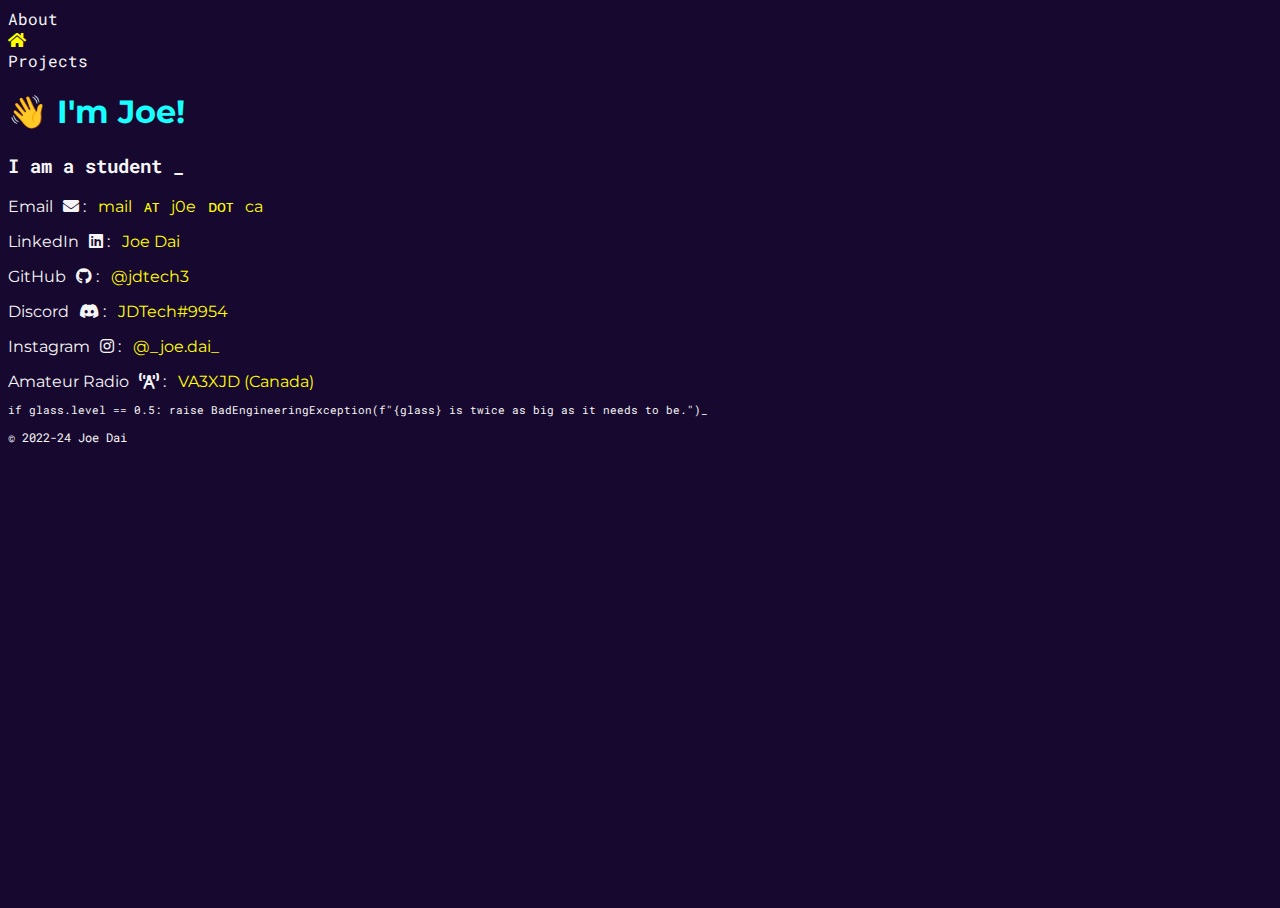
<file: index.html>
<!doctype html>
<html lang="en">
  <head>
    <meta charset="utf-8">
    <meta name="viewport" content="width=device-width, initial-scale=1">

    <!-- Libs -->
    <link href="https://cdn.jsdelivr.net/npm/bootstrap@5.2.3/dist/css/bootstrap.min.css" rel="stylesheet" integrity="sha384-rbsA2VBKQhggwzxH7pPCaAqO46MgnOM80zW1RWuH61DGLwZJEdK2Kadq2F9CUG65" crossorigin="anonymous">
    <link href="https://use.fontawesome.com/releases/v5.15.4/css/all.css" rel="stylesheet">

    <!-- Favicon and title -->
    <title>Joe Dai</title>
    <link rel="icon" type="image/png" href="logo_no_bg.png">

    <!-- OpenGraph -->
    <meta property="og:title" content="Joe Dai">
    <meta property="og:description" content="Student | Archivist | Tinkerer | Canadian">
    <meta property="og:type" content="website">
    <meta property="og:image" content="https://j0e.ca/logo.png">
    <meta property="og:url" content="https://j0e.ca">
    <meta property="twitter:card" content="summary">

    <!-- CSS -->
    <link href="styles.css" rel="stylesheet">
  </head>
  <body>
    <div class="container">

        <div class="header row pt-2 h-25 mx-auto my-auto text-center light-grey monospace">
          <div class="col-2 offset-3"><a class="light-grey" href="about.html">About</a></div>
          <div class="col-2"><a href="index.html"><i class="fas fa-home"></i></a></div>
          <div class="col-2"><a class="light-grey" href="projects.html">Projects</a></div>
        </div>

        <div class="content row mx-auto my-auto text-center">
          <h1 class="teal sans-serif">👋 I'm Joe!</h1>
          <h3 class="light-grey monospace mt-4"><span id="whoami"></span><span class="blink">_</span></h3>

          <div class="socials mt-5 light-grey sans-serif">
            <p class="fw-bold">Email &hairsp; <i class="fa fa-envelope"></i> : &nbsp; <span class="yellow">mail &nbsp; ᴀᴛ &nbsp; j0e &nbsp; ᴅᴏᴛ &nbsp; ca</span></p>
            <p class="fw-bold">LinkedIn &hairsp; <i class="fab fa-linkedin"></i> : &nbsp; <a target="_blank" href="https://www.linkedin.com/in/joe-dai/">Joe Dai</a></p>
            <p class="fw-bold mb-4">GitHub &hairsp; <i class="fab fa-github"></i> : &nbsp; <a target="_blank" href="https://github.com/jdtech3">@jdtech3</a></p>

            <p>Discord &hairsp; <i class="fab fa-discord"></i> : &nbsp; <span class="yellow">JDTech#9954</p>
            <p>Instagram &hairsp; <i class="fab fa-instagram"></i> : &nbsp; <a target="_blank" href="https://www.instagram.com/_joe.dai_/">@_joe.dai_</a></p>
            <p>Amateur Radio &hairsp; <i class="fas fa-broadcast-tower"></i> : &nbsp; <a target="_blank" href="https://www.qrz.com/db/VA3XJD">VA3XJD (Canada)</a></p>
          </div>

          <pre class="light-grey monospace mt-5 d-none d-md-block fst-italic small">if glass.level == 0.5: raise BadEngineeringException(f"{glass} is twice as big as it needs to be.")<span class="blink">_</span></pre>
        </div>

        <div class="footer fixed-bottom row mx-auto my-auto text-center">
          <p class="copyright light-grey monospace">© 2022-24 Joe Dai</p>
        </div>

    </div>

    <!-- Typing effect -->
    <script src="typing.js"></script>

    <!-- Bootstrap -->
    <script src="https://cdn.jsdelivr.net/npm/bootstrap@5.2.3/dist/js/bootstrap.bundle.min.js" integrity="sha384-kenU1KFdBIe4zVF0s0G1M5b4hcpxyD9F7jL+jjXkk+Q2h455rYXK/7HAuoJl+0I4" crossorigin="anonymous"></script>
  </body>
</html>
</file>
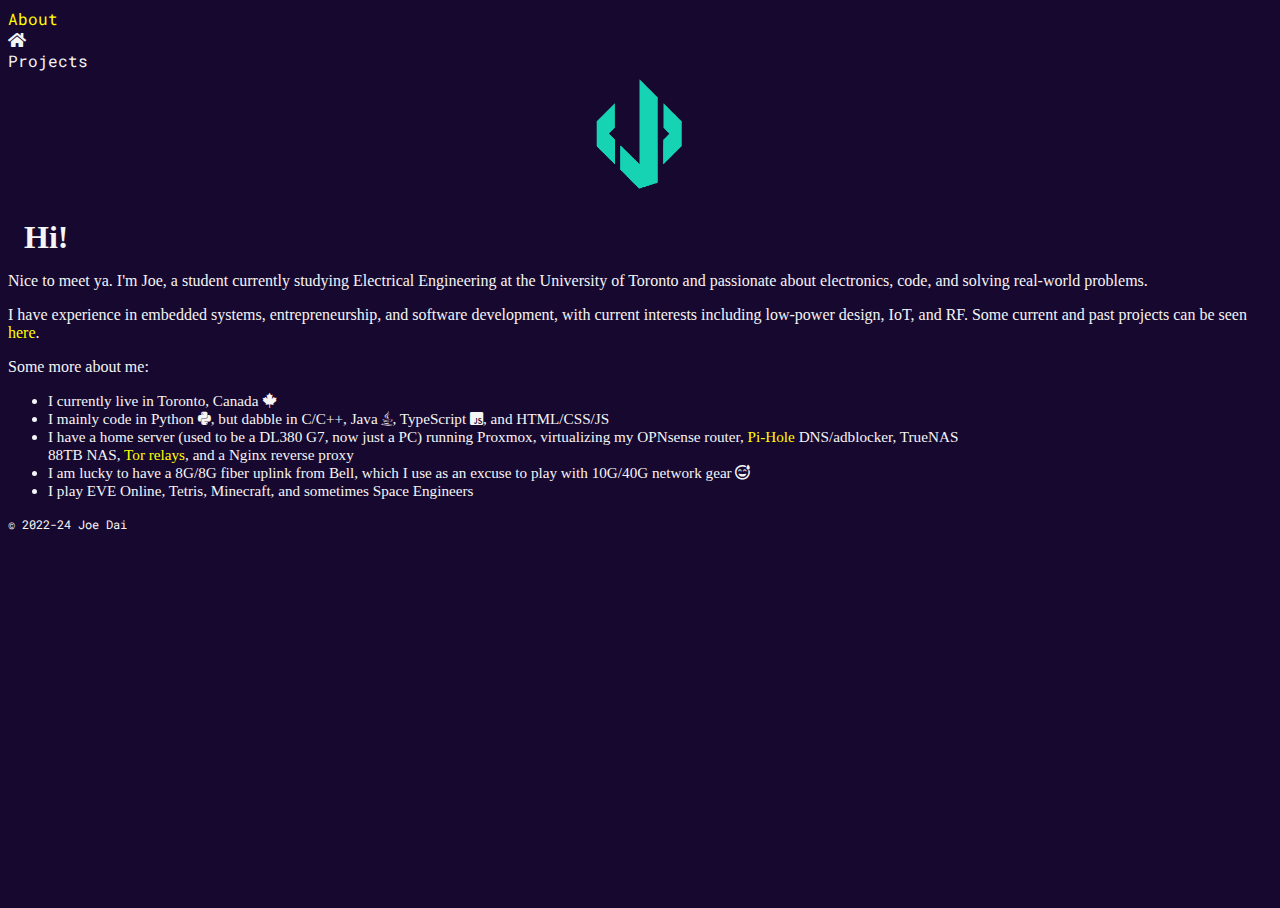
<file: about.html>
<!doctype html>
<html lang="en">
  <head>
    <meta charset="utf-8">
    <meta name="viewport" content="width=device-width, initial-scale=1">

    <!-- Libs -->
    <link href="https://cdn.jsdelivr.net/npm/bootstrap@5.2.3/dist/css/bootstrap.min.css" rel="stylesheet" integrity="sha384-rbsA2VBKQhggwzxH7pPCaAqO46MgnOM80zW1RWuH61DGLwZJEdK2Kadq2F9CUG65" crossorigin="anonymous">
    <link href="https://use.fontawesome.com/releases/v5.15.4/css/all.css" rel="stylesheet">

    <!-- Favicon and title -->
    <title>Joe Dai | About</title>
    <link rel="icon" type="image/png" href="logo_no_bg.png">

    <!-- OpenGraph -->
    <meta property="og:title" content="Joe Dai | About">
    <meta property="og:description" content="Student | Archivist | Tinkerer | Canadian">
    <meta property="og:type" content="website">
    <meta property="og:image" content="https://j0e.ca/logo.png">
    <meta property="og:url" content="https://j0e.ca/about.html">
    <meta property="twitter:card" content="summary">

    <!-- CSS -->
    <link href="styles.css" rel="stylesheet">
  </head>
  <body>
    <div class="container">

        <div class="header row pt-2 mb-5 mx-auto my-auto text-center light-grey monospace">
          <div class="col-2 offset-3"><a href="about.html">About</a></div>
          <div class="col-2"><a class="light-grey" href="index.html"><i class="fas fa-home"></i></a></div>
          <div class="col-2"><a class="light-grey" href="projects.html">Projects</a></div>
        </div>

        <div class="content row h-75 mx-auto my-auto text-center light-grey">
          <div id="about-me" class="card bg-transparent col-lg-8 mx-auto my-auto">
            <img src="logo_no_bg.png" class="card-img-top mt-3" alt="Logo">
            <div class="card-body mb-3">
              <h1 class="card-title">Hi!</h1>
              <p class="card-text">
                Nice to meet ya. I'm <span class="fw-bold">Joe</span>, a student currently studying Electrical Engineering at the University of Toronto and passionate about electronics, code, and solving real-world problems.
              </p>
              <p class="card-text">
                I have experience in embedded systems, entrepreneurship, and software development, with current interests including low-power design, IoT, and RF.
                Some current and past projects can be seen <a href="projects.html">here</a>.
              </p>
              <p class="card-text">Some more about me:</p>
              <ul class="list-group w-100 w-md-75 mx-auto align-items-center">
                <li class="list-group-item">I currently live in Toronto, Canada <i class="fab fa-canadian-maple-leaf"></i></li>
                <li class="list-group-item">I mainly code in Python <i class="fab fa-python"></i>, but dabble in C/C++, Java <i class="fab fa-java"></i>, TypeScript <i class="fab fa-js-square"></i>, and HTML/CSS/JS</li>
                <li class="list-group-item">I have a home server (used to be a DL380 G7, now just a PC) running Proxmox, virtualizing my OPNsense router, <a href="https://pi-hole.net/">Pi-Hole</a> DNS/adblocker, TrueNAS 88TB NAS, <a href="https://metrics.torproject.org/rs.html#search/jdnet">Tor relays</a>, and a Nginx reverse proxy</li>
                <li class="list-group-item">I am lucky to have a 8G/8G fiber uplink from Bell, which I use as an excuse to play with 10G/40G network gear <i class="far fa-grin-beam-sweat"></i></li>
                <li class="list-group-item">I play EVE Online, Tetris, Minecraft, and sometimes Space Engineers</li>
              </ul>
            </div>
          </div>
        </div>

        <div class="footer fixed-bottom row mx-auto my-auto text-center">
          <p class="copyright light-grey monospace">© 2022-24 Joe Dai</p>
        </div>

    </div>

    <!-- Bootstrap -->
    <script src="https://cdn.jsdelivr.net/npm/bootstrap@5.2.3/dist/js/bootstrap.bundle.min.js" integrity="sha384-kenU1KFdBIe4zVF0s0G1M5b4hcpxyD9F7jL+jjXkk+Q2h455rYXK/7HAuoJl+0I4" crossorigin="anonymous"></script>
  </body>
</html>
</file>
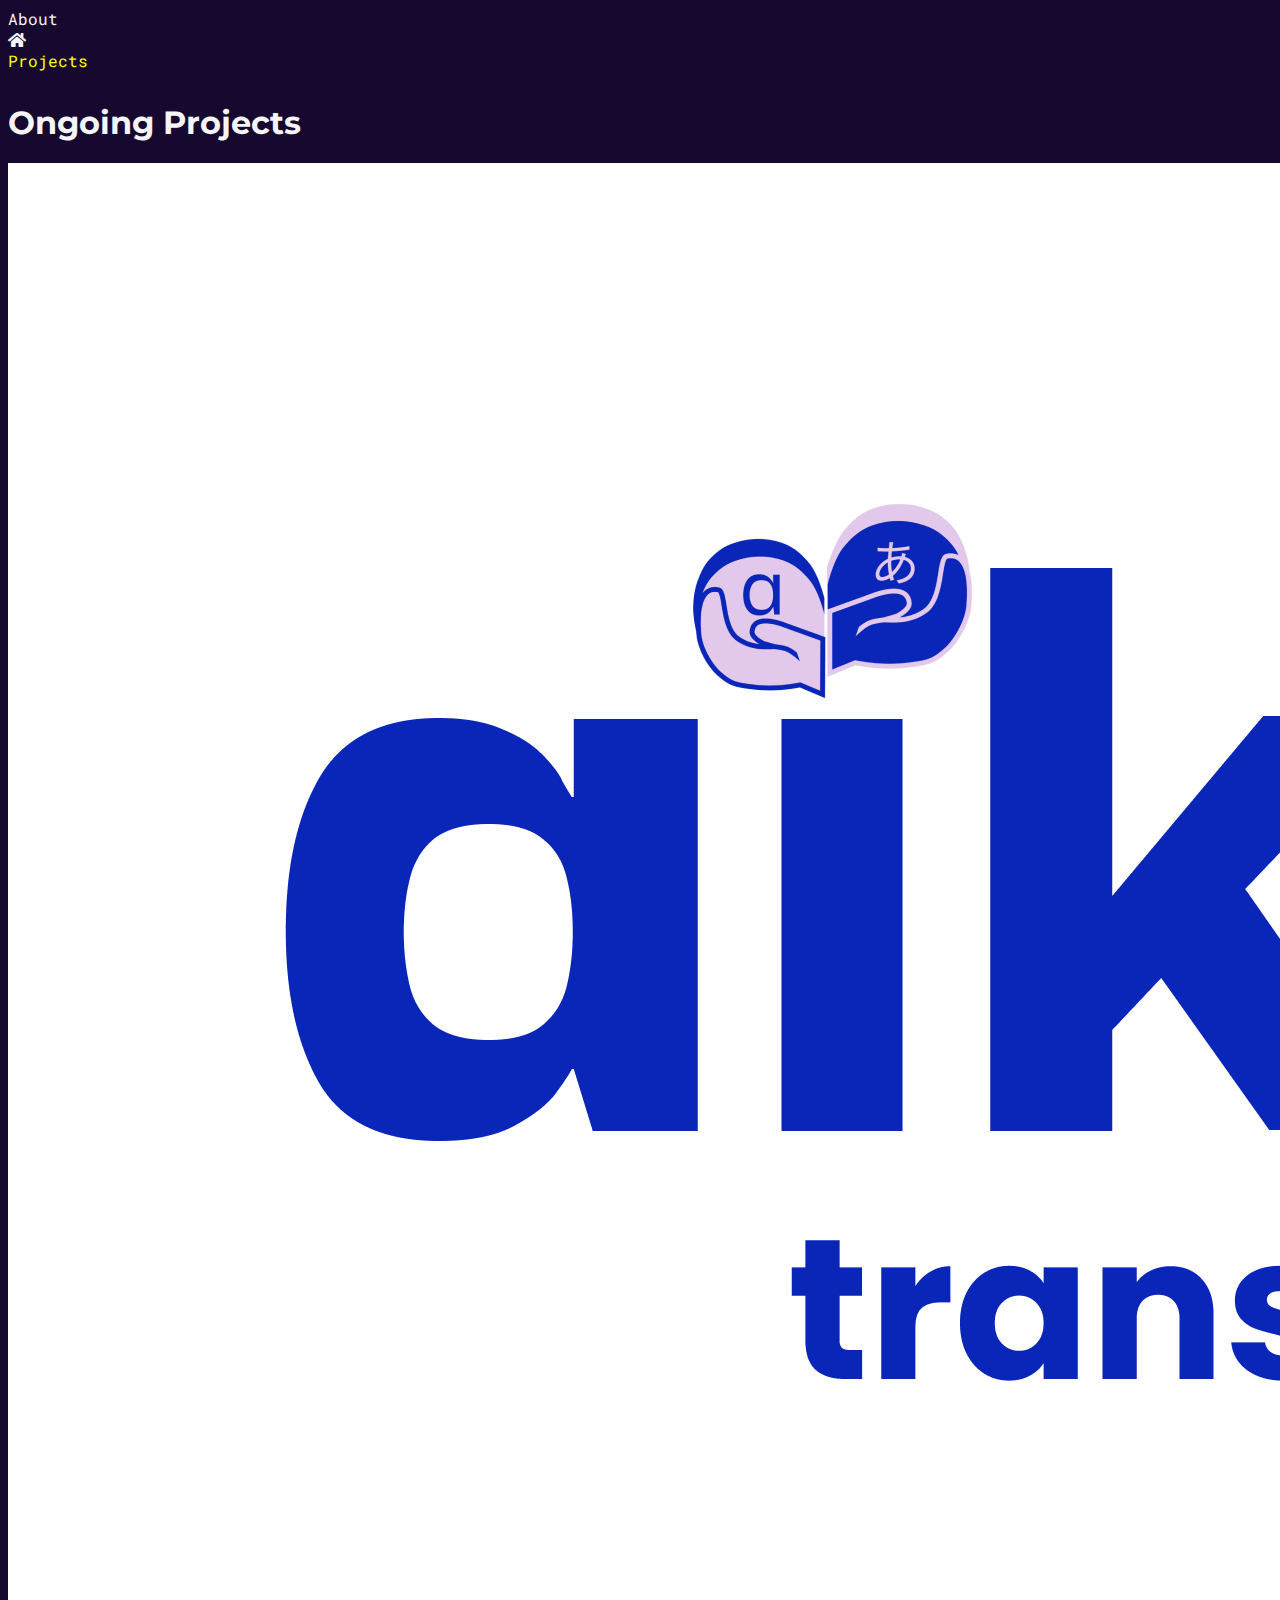
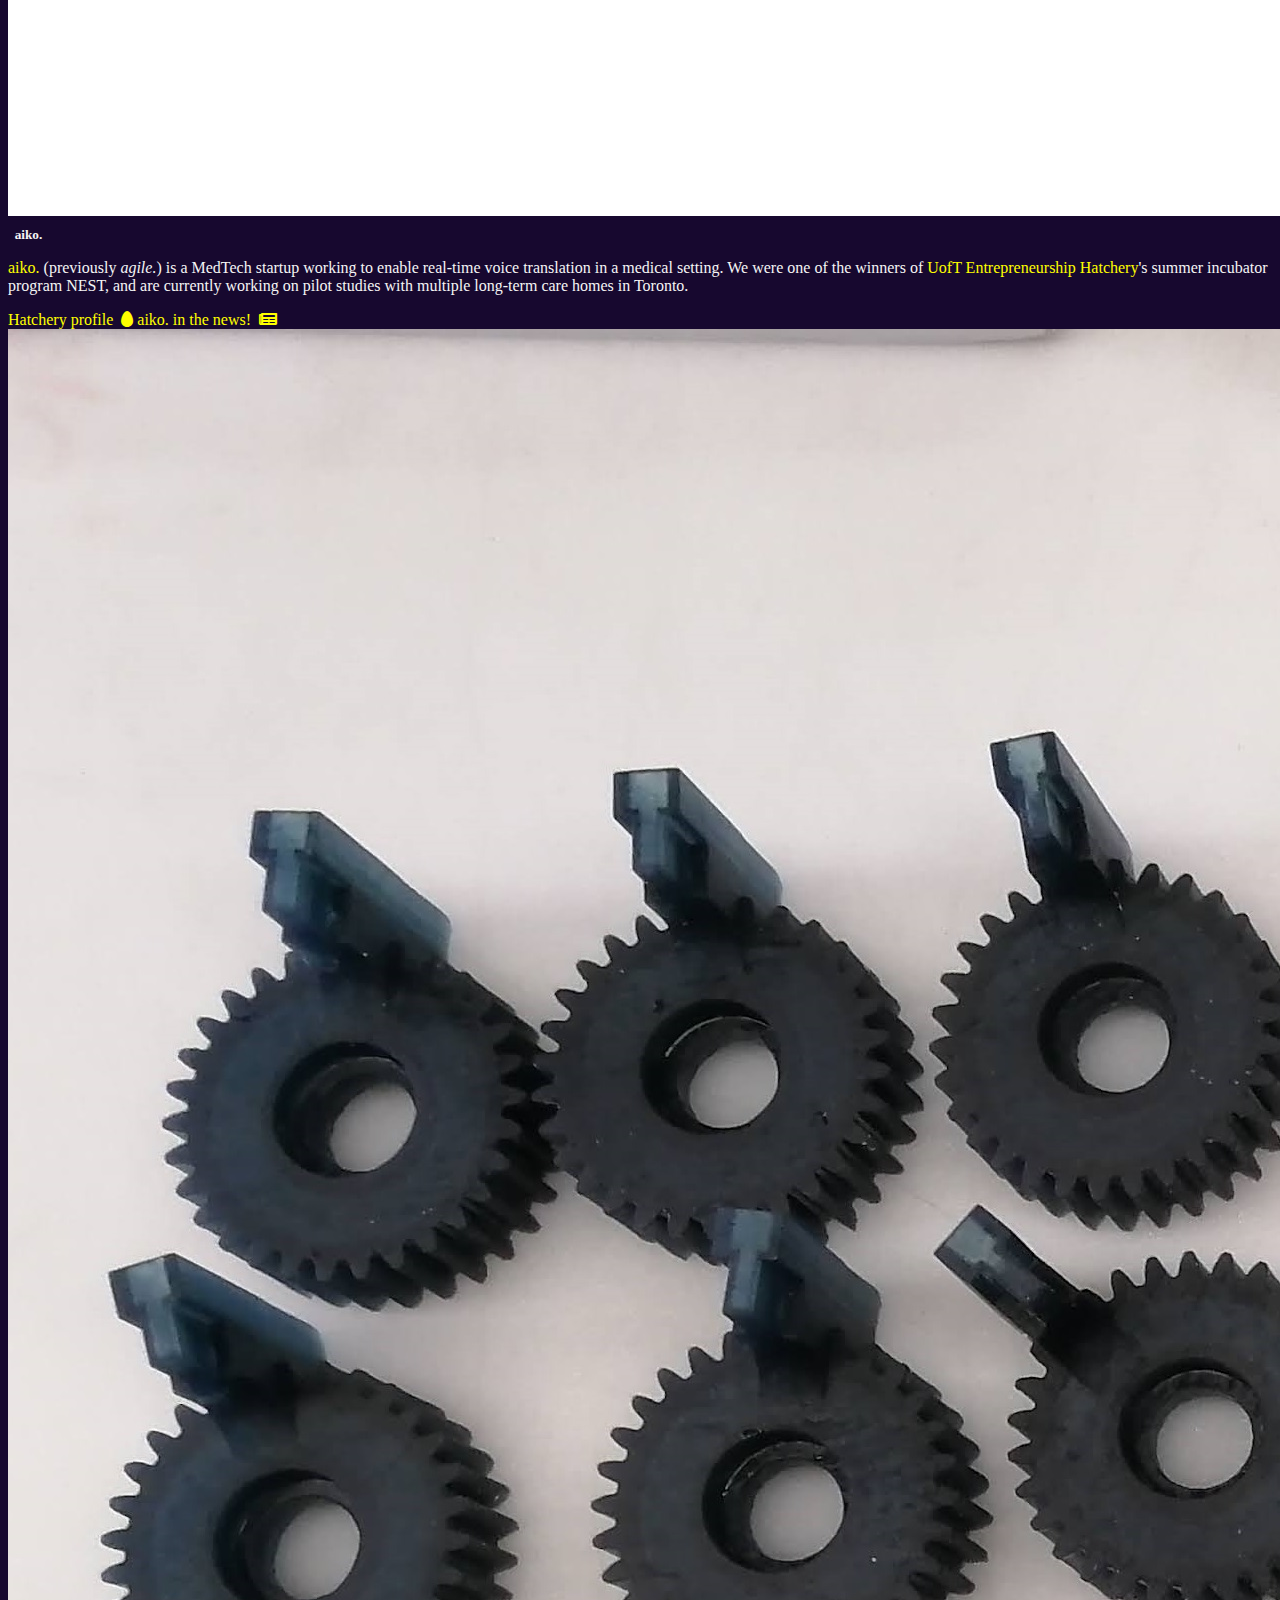
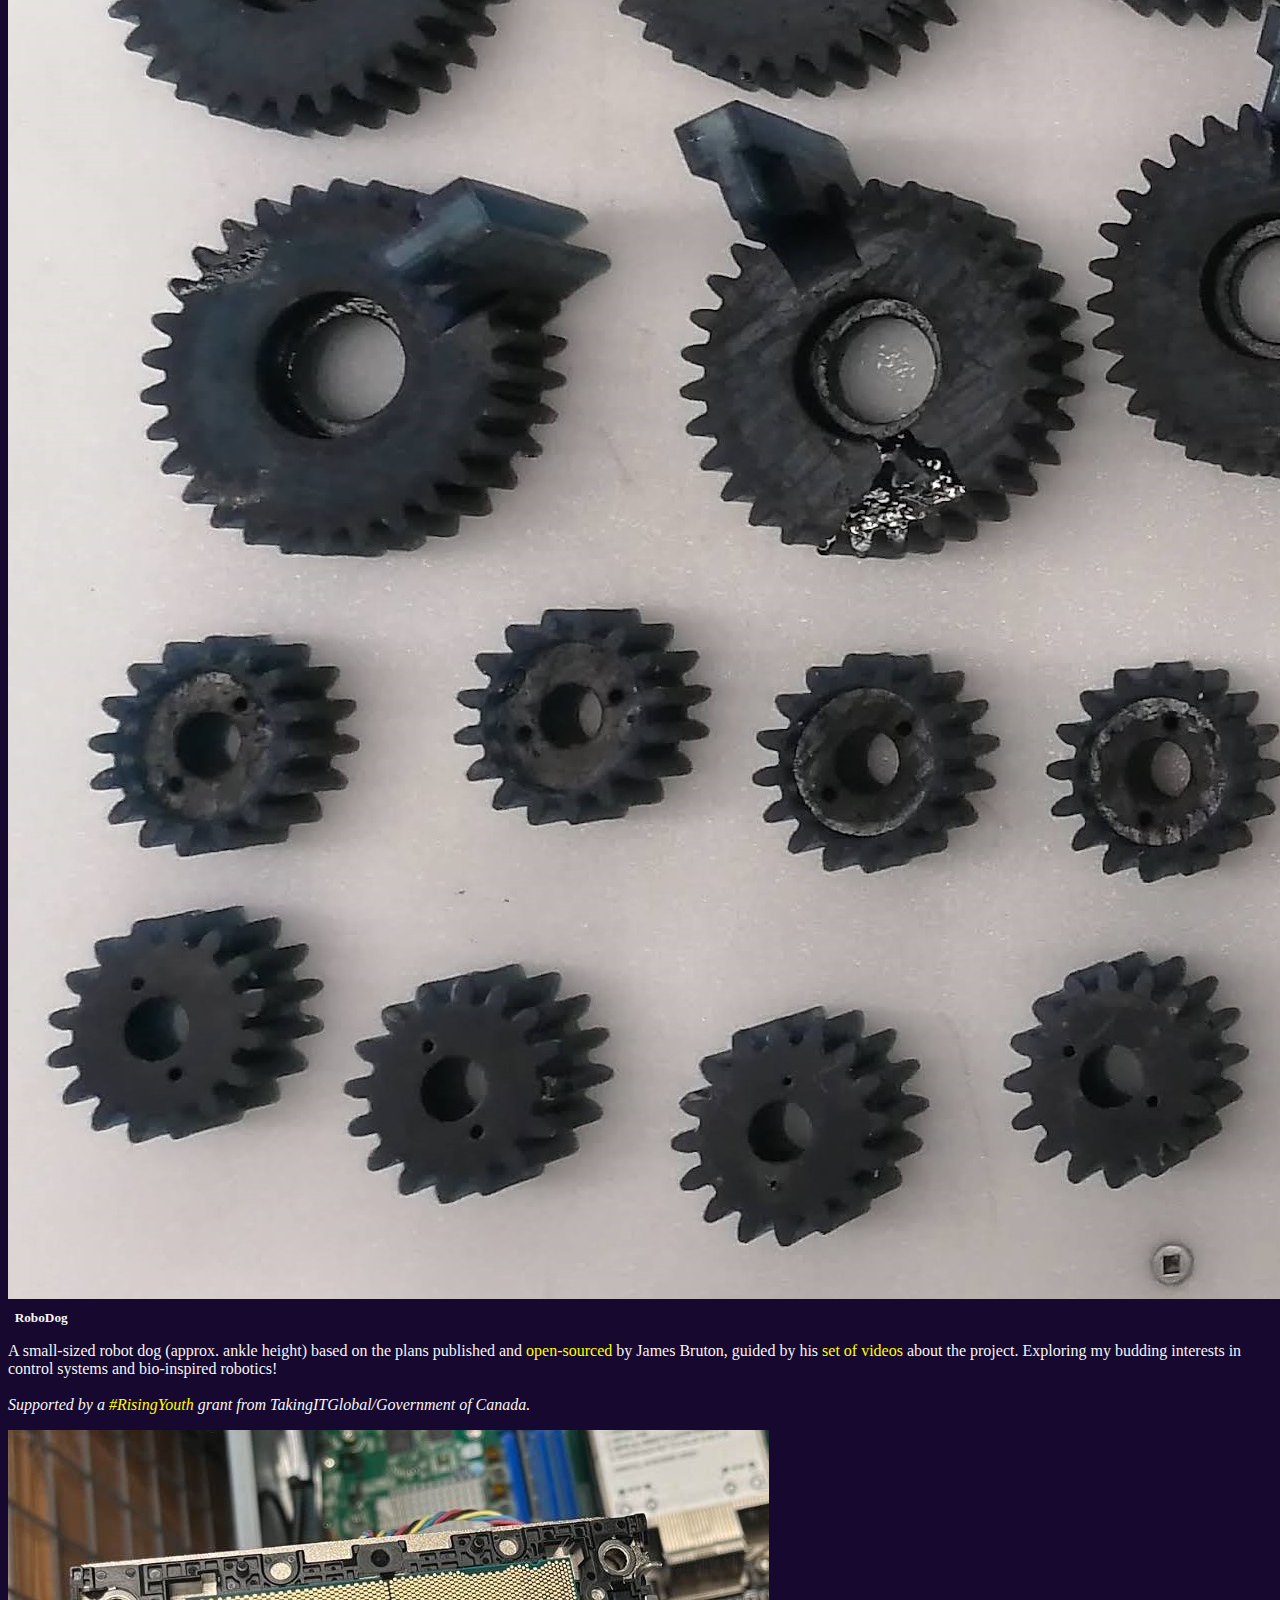
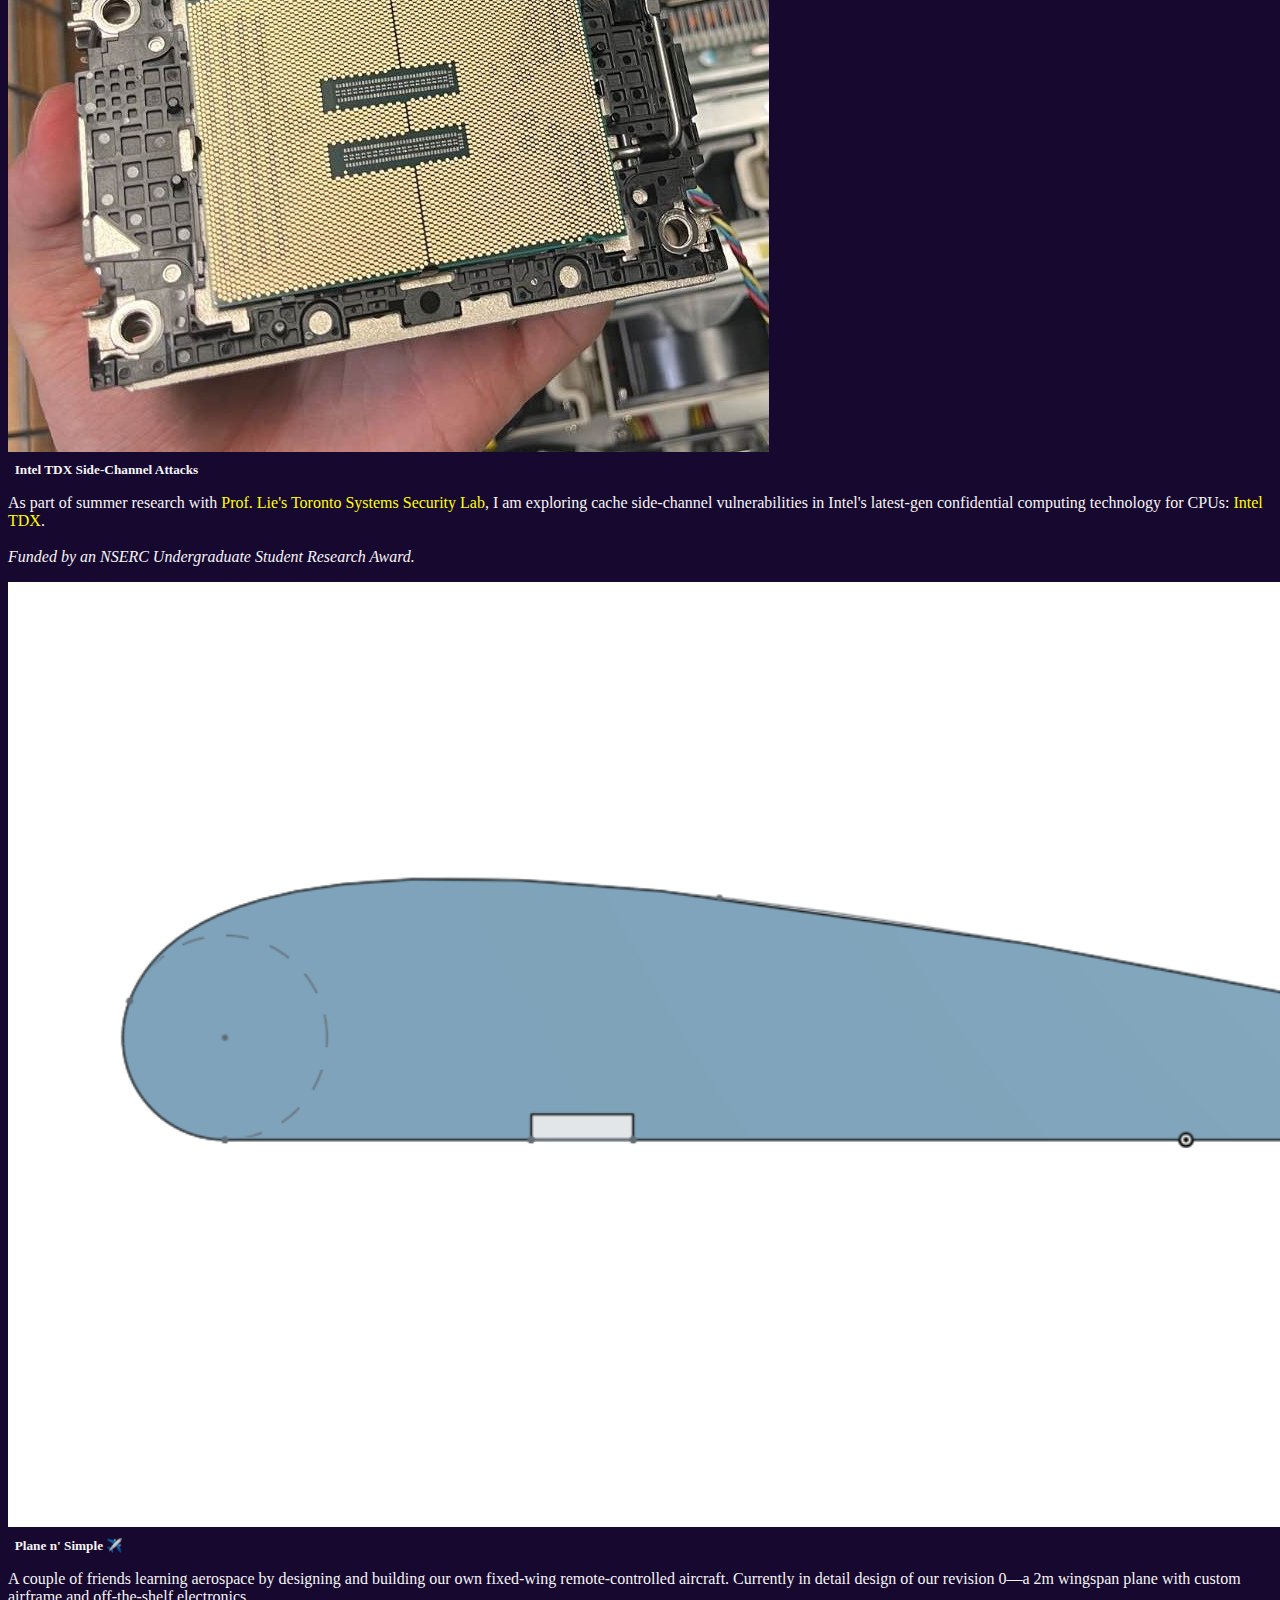
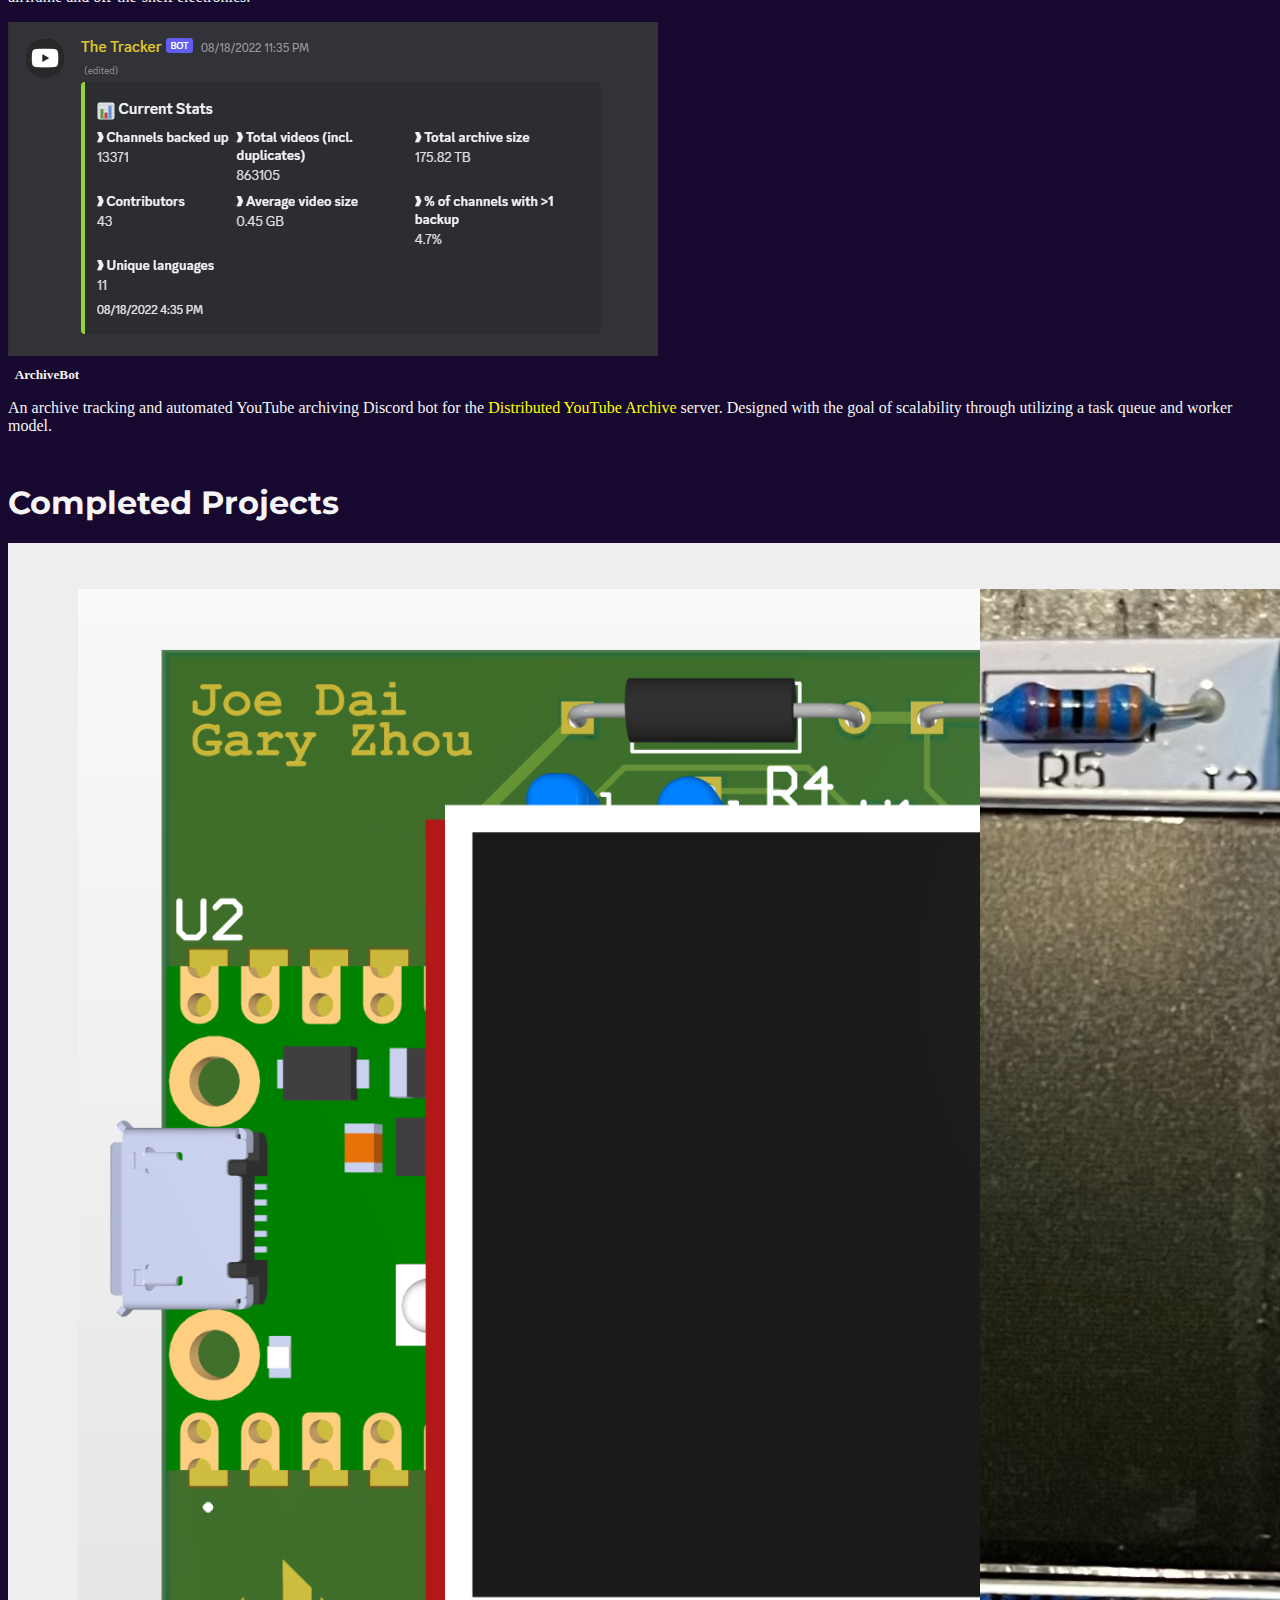
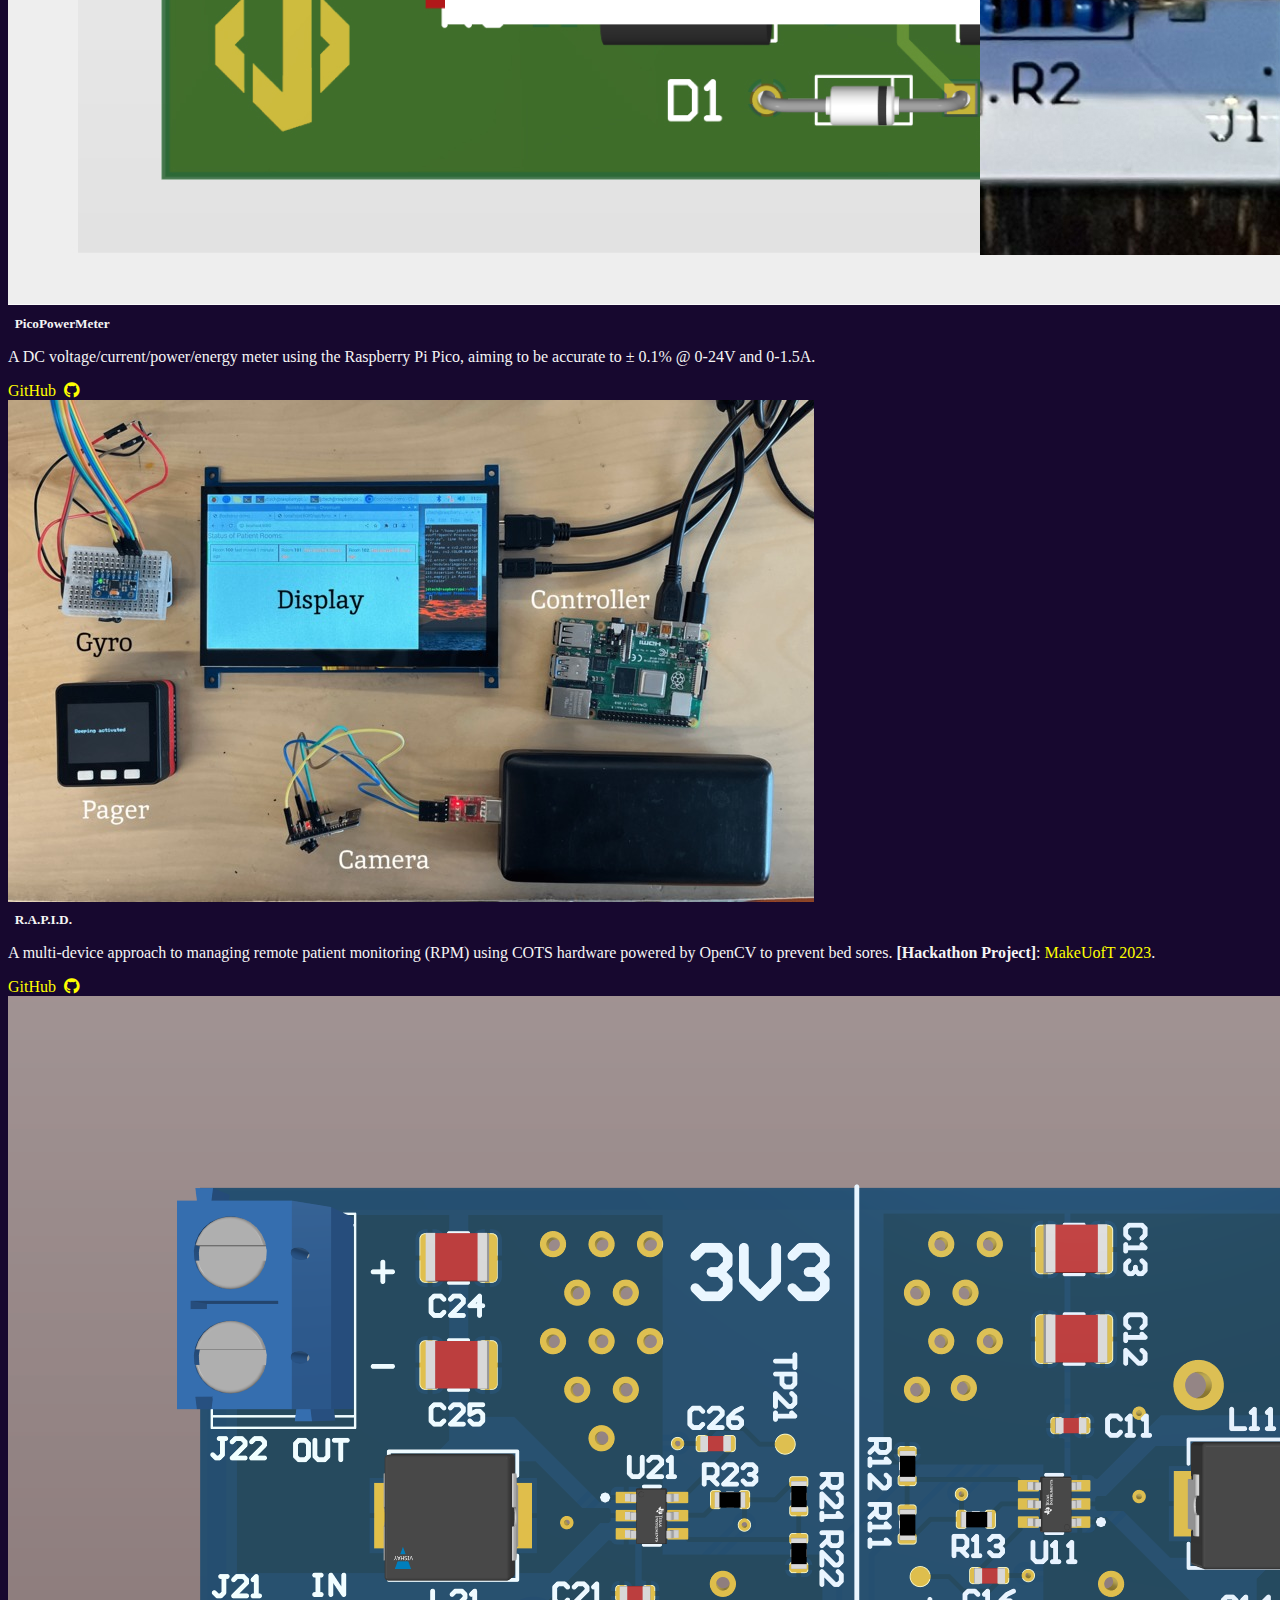
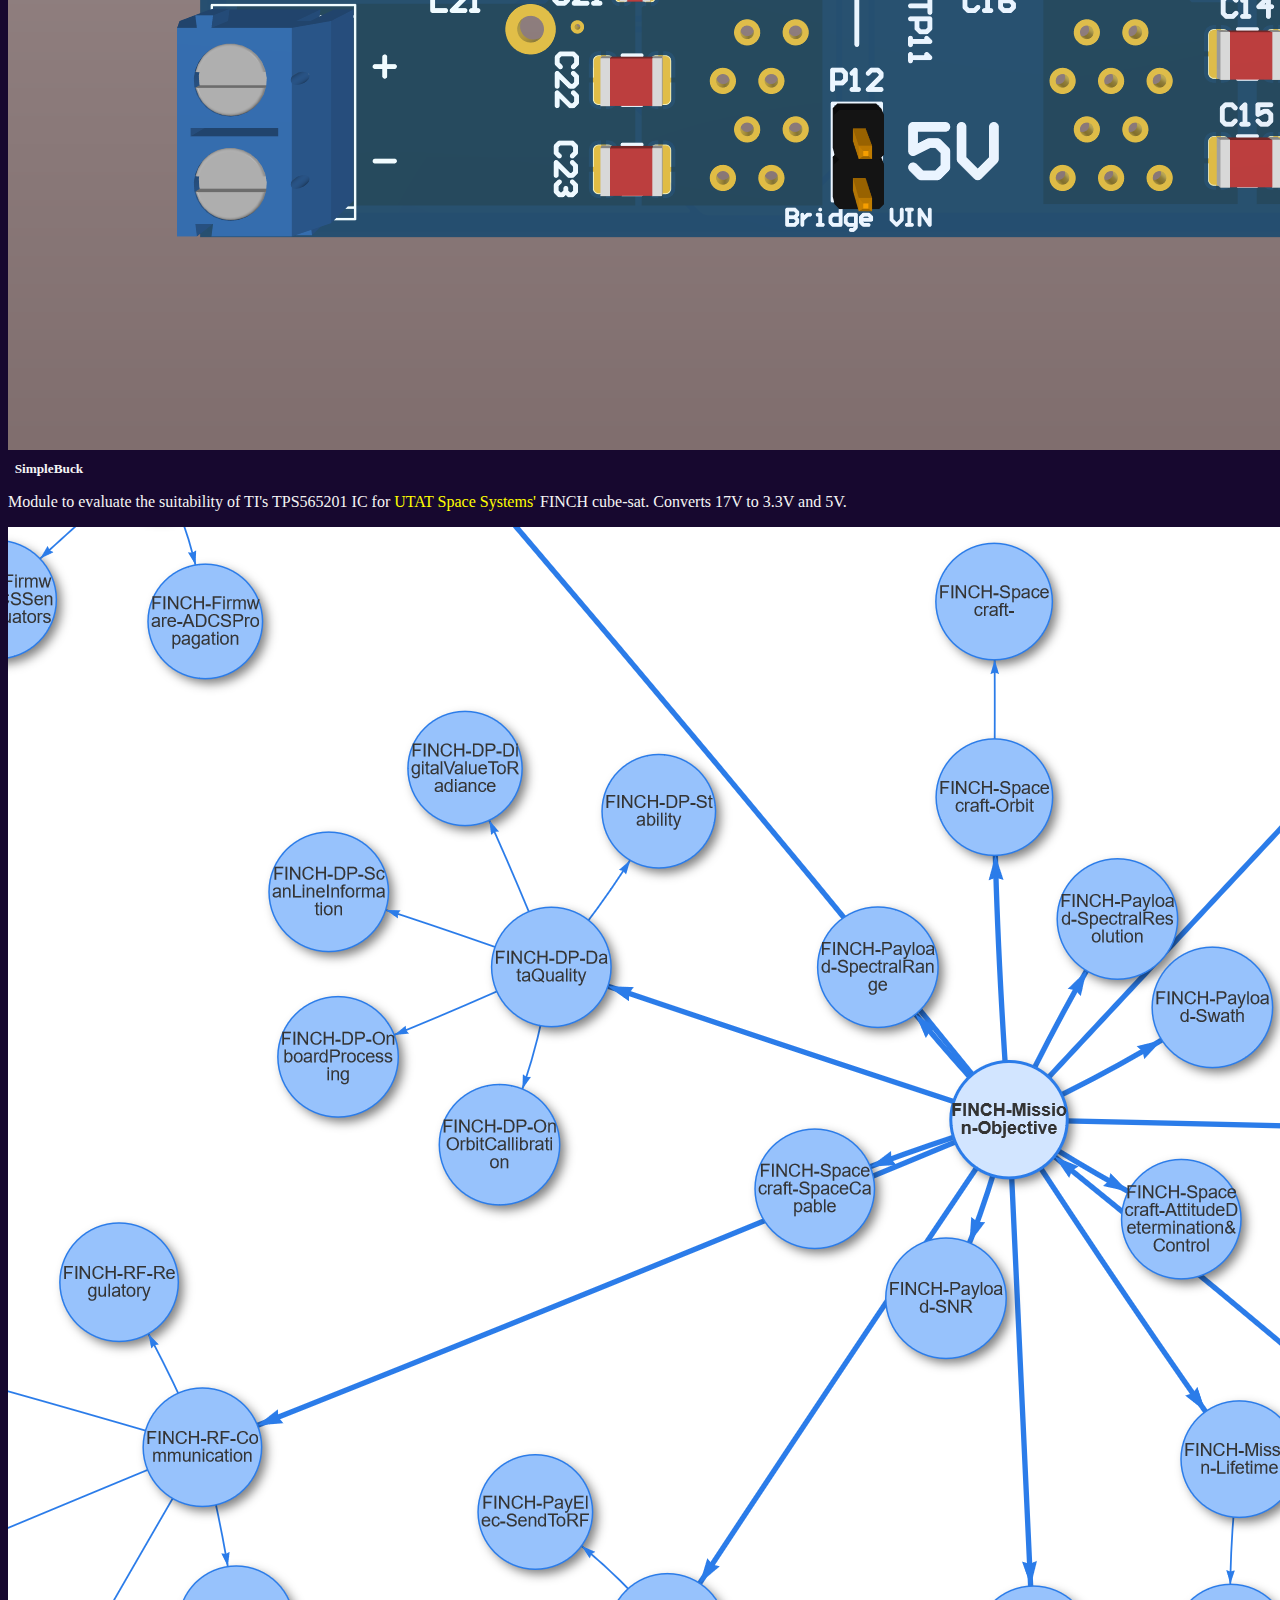
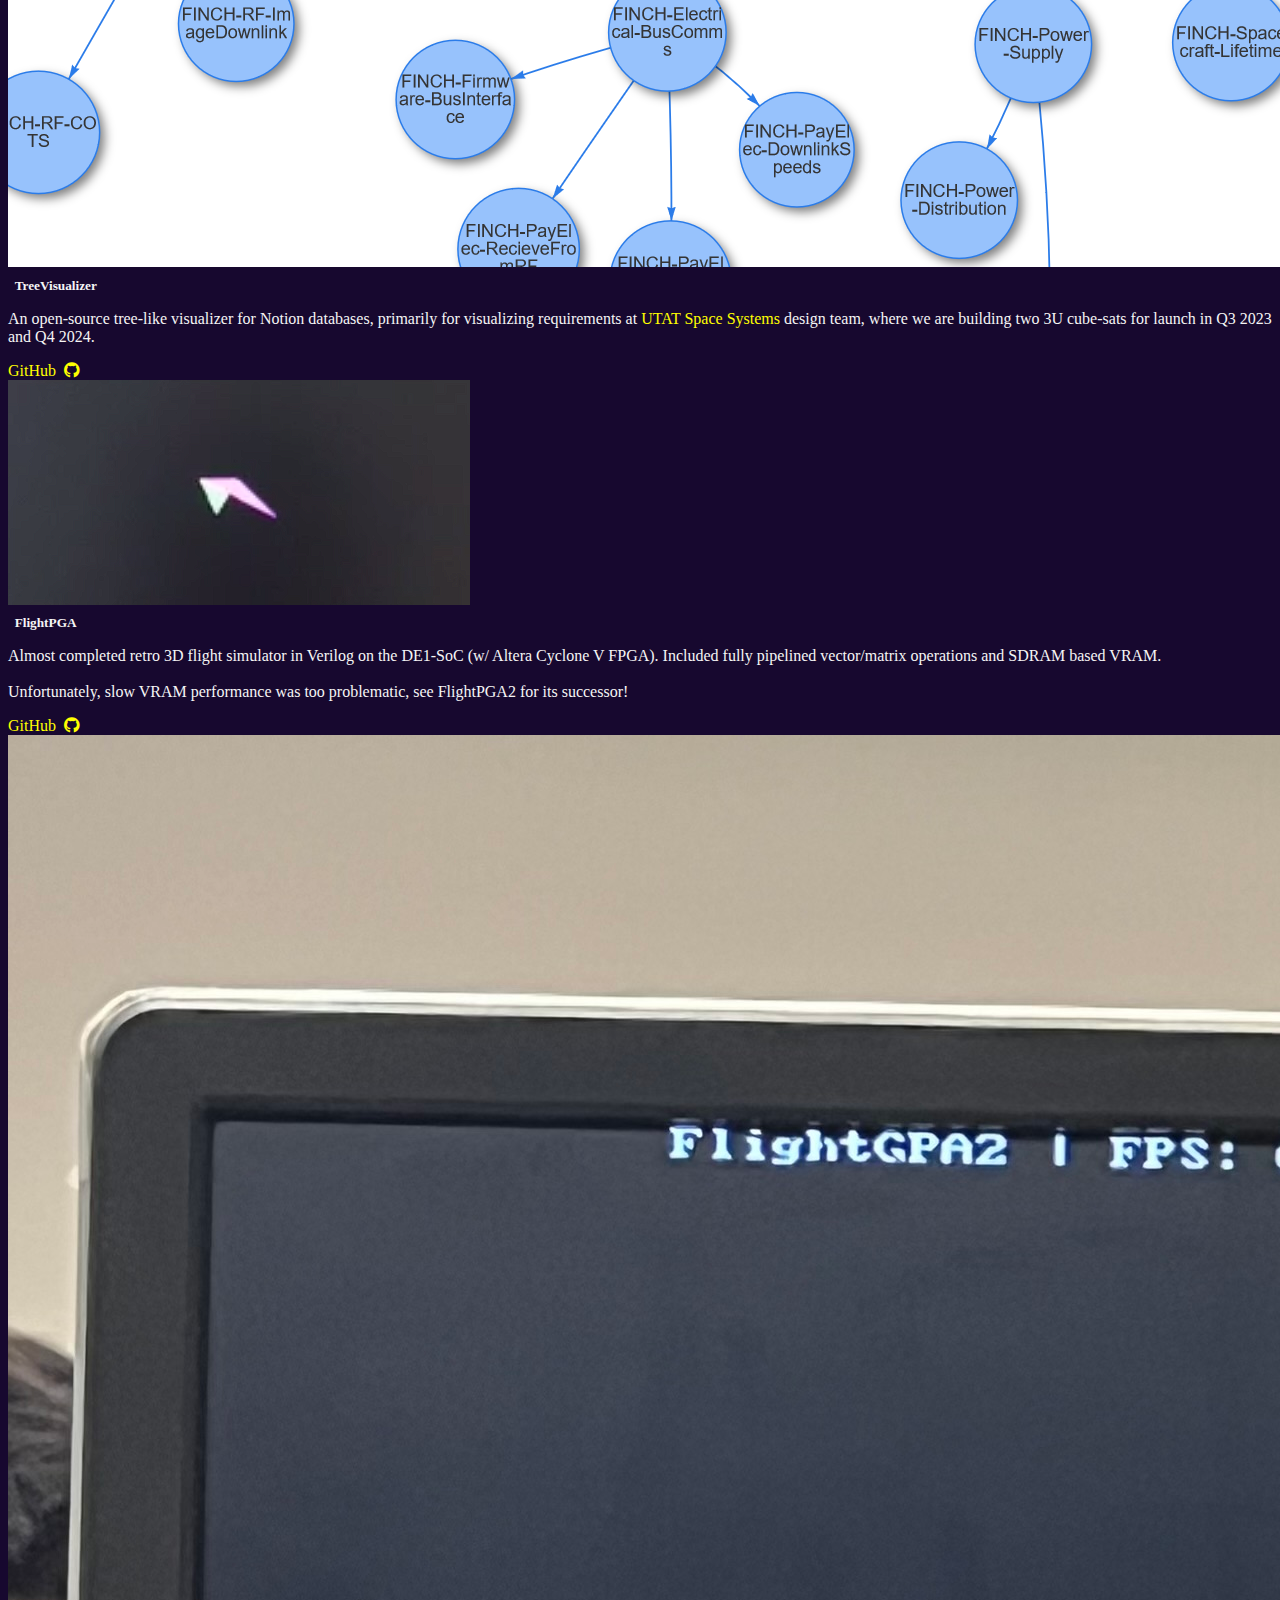
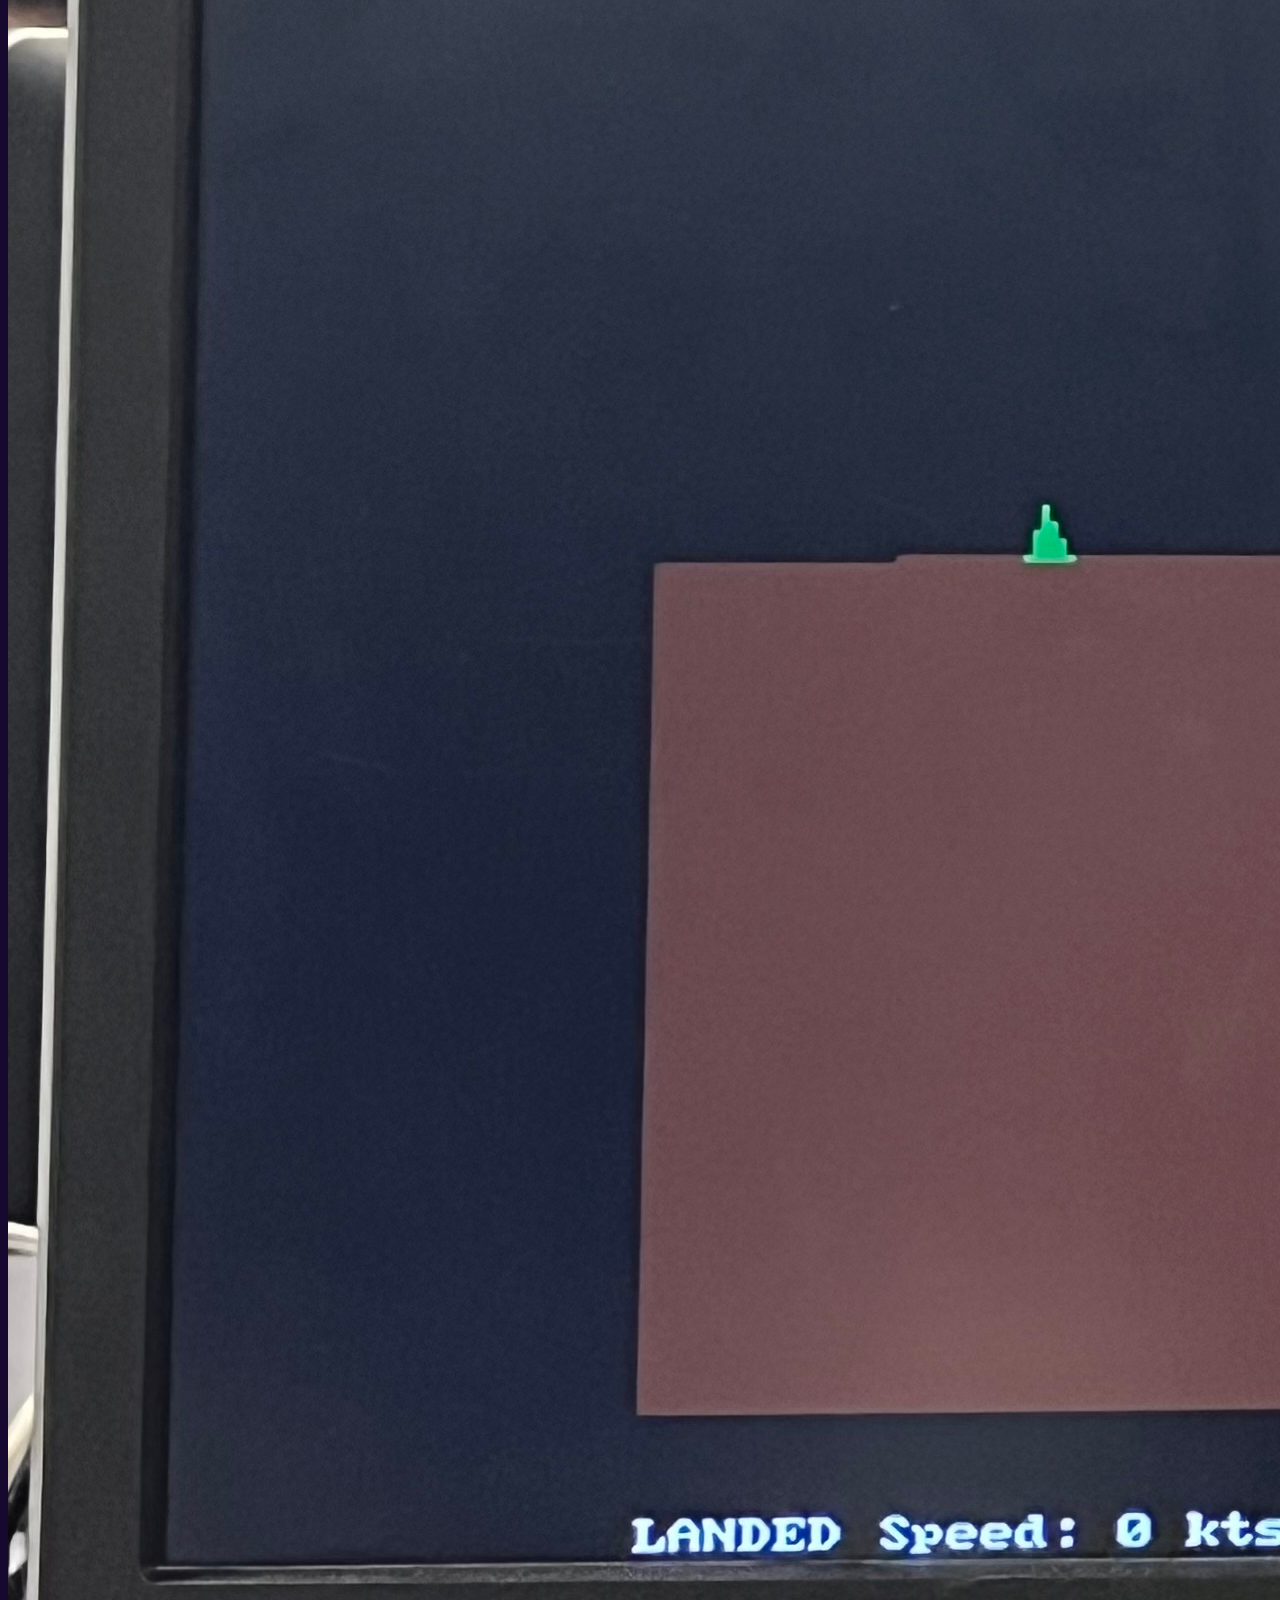
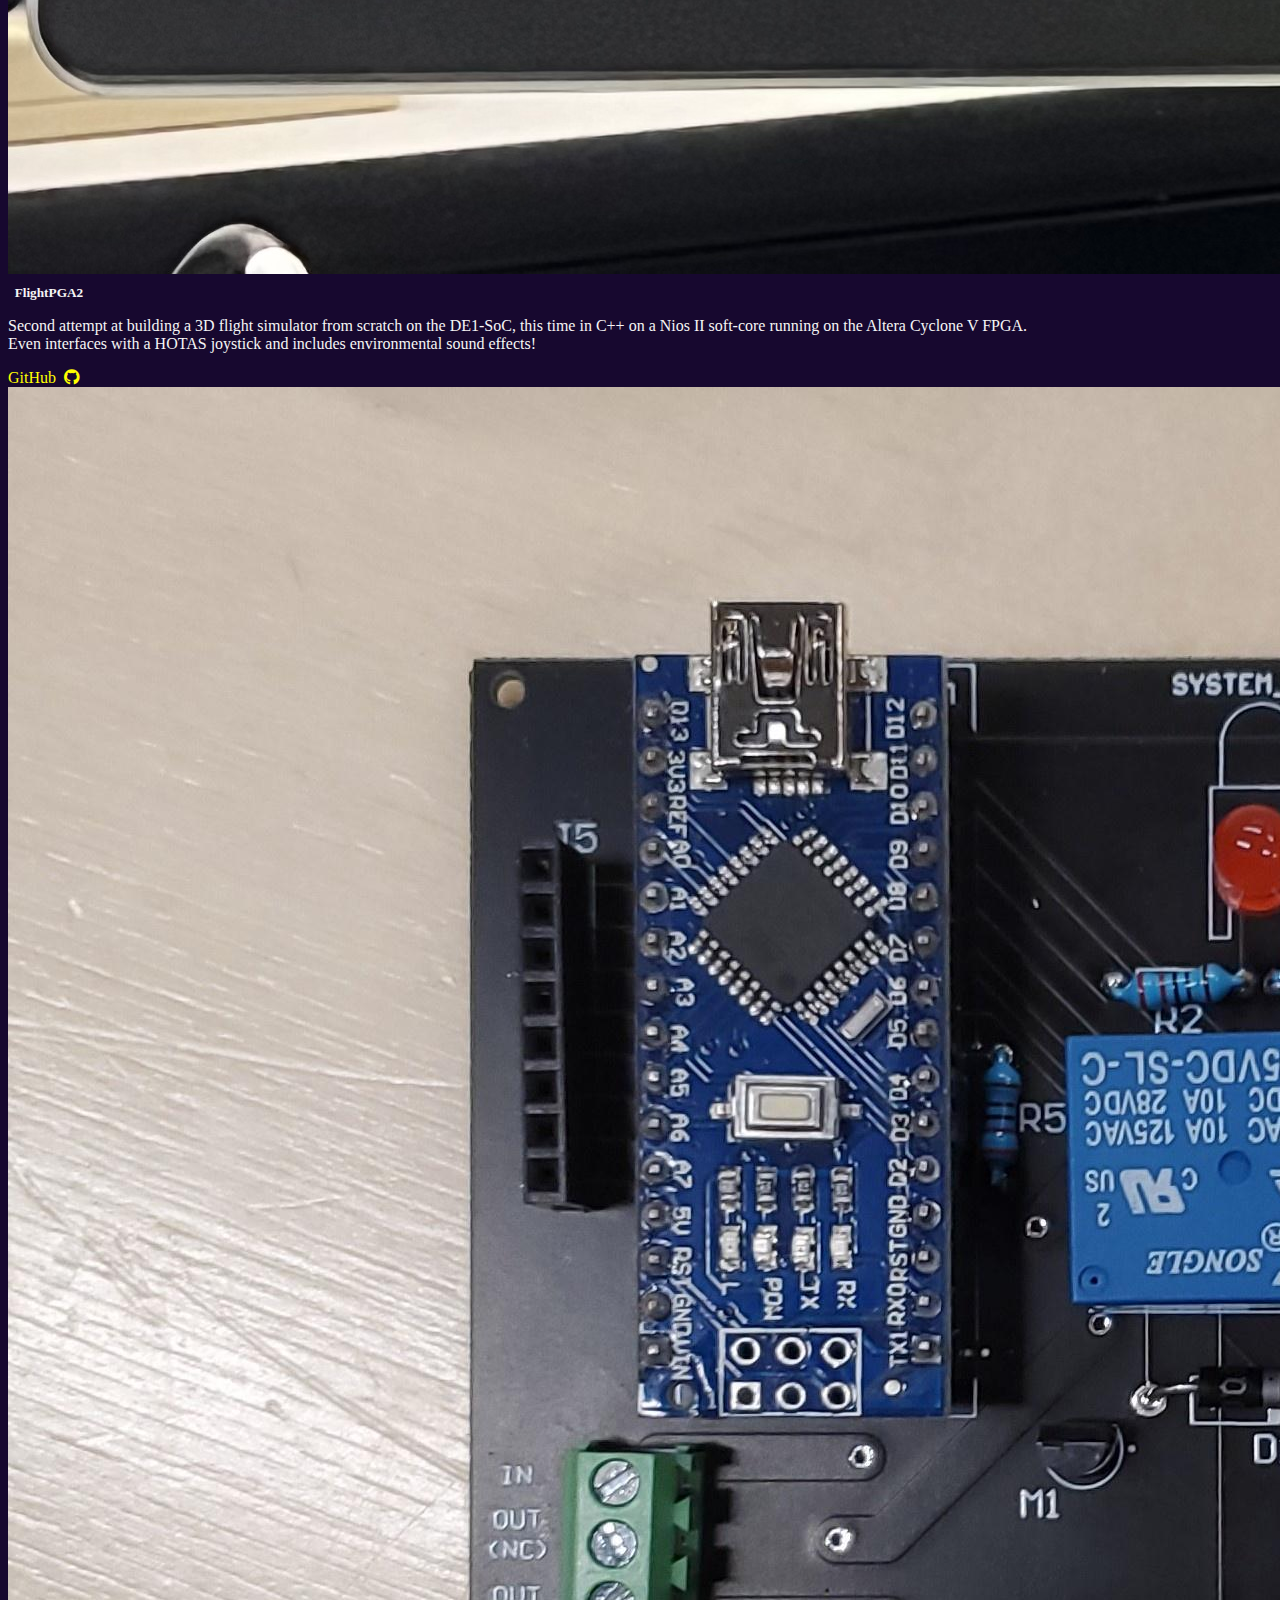
<file: projects.html>
<!doctype html>
<html lang="en">
  <head>
    <meta charset="utf-8">
    <meta name="viewport" content="width=device-width, initial-scale=1">

    <!-- Libs -->
    <link href="https://cdn.jsdelivr.net/npm/bootstrap@5.2.3/dist/css/bootstrap.min.css" rel="stylesheet" integrity="sha384-rbsA2VBKQhggwzxH7pPCaAqO46MgnOM80zW1RWuH61DGLwZJEdK2Kadq2F9CUG65" crossorigin="anonymous">
    <link href="https://use.fontawesome.com/releases/v5.15.4/css/all.css" rel="stylesheet">

    <!-- Favicon and title -->
    <title>Joe Dai | Projects</title>
    <link rel="icon" type="image/png" href="logo_no_bg.png">

    <!-- OpenGraph -->
    <meta property="og:title" content="Joe Dai | Projects">
    <meta property="og:description" content="Student | Archivist | Tinkerer | Canadian">
    <meta property="og:type" content="website">
    <meta property="og:image" content="https://j0e.ca/logo.png">
    <meta property="og:url" content="https://j0e.ca/projects.html">
    <meta property="twitter:card" content="summary">

    <!-- CSS -->
    <link href="styles.css" rel="stylesheet">
  </head>
  <body>
    <div class="container">

        <div class="header row pt-2 mb-5 mx-auto my-auto text-center light-grey monospace">
          <div class="col-2 offset-3"><a class="light-grey" href="about.html">About</a></div>
          <div class="col-2"><a class="light-grey" href="index.html"><i class="fas fa-home"></i></a></div>
          <div class="col-2"><a href="projects.html">Projects</a></div>
        </div>

        <div class="content row mx-auto my-auto text-center">

          <div id="current-projects" class="row light-grey">
            <h1 class="mb-5 light-grey sans-serif">Ongoing Projects</h1>

            <!-- First row -->

            <div class="row mb-2">

              <div class="col mb-2">
                <div class="card bg-dark h-100">
                  <img src="assets/aiko.png" class="card-img-top" alt="agile. logo">
                  <div class="card-body d-flex flex-column justify-content-center">
                    <h5 class="card-title">aiko.</h5>
                    <p class="card-text">
                      <a href="https://agiletranslate.co">aiko.</a> (previously <i>agile.</i>) is a MedTech startup working to enable real-time voice translation in a medical setting.
                      We were one of the winners of <a href="https://hatchery.engineering.utoronto.ca/">UofT Entrepreneurship Hatchery</a>'s summer incubator program NEST, and are
                      currently working on pilot studies with multiple long-term care homes in Toronto.
                    </p>
                    <a href="https://hatchery.engineering.utoronto.ca/team/agile-2023/" class="btn btn-outline-light">Hatchery profile &nbsp;<i class="fas fa-egg"></i></a>
                    <a href="https://www.ledevoir.com/societe/815411/traduire-intelligence-artificielle-ia-c-est-trahir" class="btn btn-outline-light mt-2">aiko. in the news! &nbsp;<i class="fas fa-newspaper"></i></a>
                  </div>
                </div>
              </div>

              <div class="col mb-2">
                <div class="card bg-dark h-100">
                  <img src="assets/robodog_parts.jpg" class="card-img-top" alt="RoboDog">
                  <div class="card-body d-flex flex-column justify-content-center">
                    <h5 class="card-title">RoboDog</h5>
                    <p class="card-text">
                      A small-sized robot dog (approx. ankle height) based on the plans published and <a href="https://github.com/XRobots/miniDog">open-sourced</a> by James Bruton,
                      guided by his <a href="https://www.youtube.com/playlist?list=PLpwJoq86vov_qzmadB1zj6aVKObH3WbeH">set of videos</a> about the project.
                      Exploring my budding interests in control systems and bio-inspired robotics!
                      <br><br>
                      <i>Supported by a <a href="https://www.risingyouth.ca/">#RisingYouth</a> grant from TakingITGlobal/Government of Canada.</i>
                    </p>
                  </div>
                </div>
              </div>

              <div class="col mb-2">
                <div class="card bg-dark h-100">
                  <img src="assets/intel_xeon_silver_cpu.jpg" class="card-img-top" alt="Placeholder">
                  <div class="card-body d-flex flex-column justify-content-center">
                    <h5 class="card-title">Intel TDX Side-Channel Attacks</h5>
                    <p class="card-text">
                      As part of summer research with <a href="https://security.csl.toronto.edu/">Prof. Lie's Toronto Systems Security Lab</a>, I am exploring cache side-channel
                      vulnerabilities in Intel's latest-gen confidential computing technology for CPUs: <a href="https://www.intel.com/content/www/us/en/developer/tools/trust-domain-extensions/overview.html">Intel TDX</a>.
                      <br><br>
                      <i>Funded by an NSERC Undergraduate Student Research Award.</i>
                    </p>
                  </div>
                </div>
              </div>

            </div>

            <!-- Second row -->

            <div class="row">

              <div class="col mb-2">
                <div class="card bg-dark h-100">
                  <img src="assets/plane_wing.png" class="card-img-top" alt="Placeholder">
                  <div class="card-body d-flex flex-column justify-content-center">
                    <h5 class="card-title">Plane n' Simple ✈️</h5>
                    <p class="card-text">
                      A couple of friends learning aerospace by designing and building our own fixed-wing remote-controlled aircraft.
                      Currently in detail design of our revision 0—a 2m wingspan plane with custom airframe and off-the-shelf electronics.
                    </p>
                  </div>
                </div>
              </div>

              <!-- <div class="col mb-2">
                <div class="card bg-dark h-100">
                  <img src="https://blog.spoongraphics.co.uk/wp-content/uploads/2015/10/Blurred-Background-02.jpg" class="card-img-top" alt="Placeholder">
                  <div class="card-body d-flex flex-column justify-content-center">
                    <h5 class="card-title">µAlarm</h5>
                    <p class="card-text">
                      Ultra low power door alarm... (more details coming soon!)
                    </p>
                  </div>
                </div>
              </div> -->

              <div class="col mb-2">
                <div class="card bg-dark h-100">
                  <img src="assets/youtube_archive_tracker.png" class="card-img-top" alt="Placeholder">
                  <div class="card-body d-flex flex-column justify-content-center">
                    <h5 class="card-title">ArchiveBot</h5>
                    <p class="card-text">
                      An archive tracking and automated YouTube archiving Discord bot for the <a href="https://j0e.ca/yt/">Distributed YouTube Archive</a> server.
                      Designed with the goal of scalability through utilizing a task queue and worker model.
                    </p>
                  </div>
                </div>
              </div>

            </div>

          </div>  <!-- end #current-projects -->

          <div id="completed-projects" class="row light-grey">

            <h1 class="mb-5 light-grey sans-serif">Completed Projects</h1>

            <!-- First row -->

            <div class="row mb-2">

              <div class="col mb-2">
                <div class="card bg-dark h-100">
                  <img src="assets/picopowermeter.jpg" class="card-img-top" alt="Power Meter">
                  <div class="card-body d-flex flex-column justify-content-center">
                    <h5 class="card-title">PicoPowerMeter</h5>
                    <p class="card-text">
                      A DC voltage/current/power/energy meter using the Raspberry Pi Pico, aiming to be accurate to ±&nbsp;0.1% @ 0-24V and 0-1.5A.
                    </p>
                    <a href="https://github.com/jdtech3/PicoPowerMeter" class="btn btn-outline-light">GitHub &nbsp;<i class="fab fa-github"></i></a>
                  </div>
                </div>
              </div>

              <div class="col mb-2">
                <div class="card bg-dark h-100">
                  <img src="assets/rapid.jpg" class="card-img-top" alt="Placeholder">
                  <div class="card-body d-flex flex-column justify-content-center">
                    <h5 class="card-title">R.A.P.I.D.</h5>
                    <p class="card-text">
                      A multi-device approach to managing remote patient monitoring (RPM) using COTS hardware powered by OpenCV to prevent bed sores.
                      <b>[Hackathon Project]</b>: <a href="https://devpost.com/software/the-pager-reinvented">MakeUofT 2023</a>.
                    </p>
                    <a href="https://github.com/GaryZhous/MakeUofT" class="btn btn-outline-light">GitHub &nbsp;<i class="fab fa-github"></i></a>
                  </div>
                </div>
              </div>

              <div class="col mb-2">
                <div class="card bg-dark h-100">
                  <img src="assets/simplebuck.png" class="card-img-top" alt="Power Meter">
                  <div class="card-body d-flex flex-column justify-content-center">
                    <h5 class="card-title">SimpleBuck</h5>
                    <p class="card-text">
                      Module to evaluate the suitability of TI's TPS565201 IC for <a href="https://www.utat.ca/space-systems">UTAT Space Systems'</a> FINCH cube-sat. Converts 17V to 3.3V and 5V.
                    </p>
                  </div>
                </div>
              </div>

            </div>

            <!-- Second row -->

            <div class="row">

              <div class="col mb-2">
                <div class="card bg-dark h-100">
                  <img src="assets/tree_visualizer.png" class="card-img-top" alt="TreeVisualizer">
                  <div class="card-body d-flex flex-column justify-content-center">
                    <h5 class="card-title">TreeVisualizer</h5>
                    <p class="card-text">
                      An open-source tree-like visualizer for Notion databases, primarily for visualizing requirements at <a href="https://www.utat.ca/space-systems">UTAT Space Systems</a>
                      design team, where we are building two 3U cube-sats for launch in Q3 2023 and Q4 2024.
                    </p>
                    <a href="https://github.com/utat-ss/tree-visualizer/tree/dev" class="btn btn-outline-light mb-2">GitHub &nbsp;<i class="fab fa-github"></i></a>
                  </div>
                </div>
              </div>

              <div class="col mb-2">
                <div class="card bg-dark h-100">
                  <img src="assets/flightgpa.png" class="card-img-top" alt="Placeholder">
                  <div class="card-body d-flex flex-column justify-content-center">
                    <h5 class="card-title">FlightPGA</h5>
                    <p class="card-text">
                      Almost completed retro 3D flight simulator in Verilog on the DE1-SoC (w/ Altera Cyclone V FPGA).
                      Included fully pipelined vector/matrix operations and SDRAM based VRAM.
                      <br><br>
                      Unfortunately, slow VRAM performance was too problematic, see FlightPGA2 for its successor!
                    </p>
                    <a href="https://github.com/jdtech3/FlightGPA" class="btn btn-outline-light">GitHub &nbsp;<i class="fab fa-github"></i></a>
                  </div>
                </div>
              </div>

              <div class="col mb-2">
                <div class="card bg-dark h-100">
                  <img src="assets/flightgpa2.jpg" class="card-img-top" alt="FlightGPA2">
                  <div class="card-body d-flex flex-column justify-content-center">
                    <h5 class="card-title">FlightPGA2</h5>
                    <p class="card-text">
                      Second attempt at building a 3D flight simulator from scratch on the DE1-SoC, this time in C++ on a Nios II soft-core running on the Altera Cyclone V FPGA.
                      <br>
                      Even interfaces with a HOTAS joystick and includes environmental sound effects!
                    </p>
                    <a href="https://github.com/jdtech3/flightGPA2" class="btn btn-outline-light">GitHub &nbsp;<i class="fab fa-github"></i></a>
                  </div>
                </div>
              </div>

            </div>

            <!-- Third row -->

            <div class="row">

              <div class="col mb-2">
                <div class="card bg-dark h-100">
                  <img src="assets/remote_estop.jpeg" class="card-img-top" alt="RoboDog">
                  <div class="card-body d-flex flex-column justify-content-center">
                    <h5 class="card-title">Rover Remote E-Stop</h5>
                    <p class="card-text">
                      LoRaWAN-based long range (1 km+) wireless emergency stop to increase safety for a competition rover. Built at
                      <a href="https://rsx.squarespace.com">Robotics for Space Exploration (RSX)</a> design team.
                    </p>
                    <a href="https://github.com/rsx-utoronto/Electrical_Remote_E_Stop_2022_2023" class="btn btn-outline-light">GitHub &nbsp;<i class="fab fa-github"></i></a>
                  </div>
                </div>
              </div>

              <div class="col mb-2">
                <div class="card bg-dark h-100">
                  <img src="assets/demodulator.png" class="card-img-top" alt="RoboDog">
                  <div class="card-body d-flex flex-column justify-content-center">
                    <h5 class="card-title">SSB Demodulator</h5>
                    <p class="card-text">
                      Built a single sideband demoulator as part of a team-based hardware design course, to be integrated with other modules
                      to form a software-defined radio transceiver in the 8-16 MHz (HF) band.
                    </p>
                    <a href="https://github.com/jdtech3/SSB-Demod" class="btn btn-outline-light">GitHub &nbsp;<i class="fab fa-github"></i></a>
                  </div>
                </div>
              </div>

            </div>

          </div>  <!-- end #completed-projects -->

        </div>  <!-- end .content .row -->

        <div class="footer row mx-auto my-auto text-center">
          <p class="copyright light-grey monospace">© 2022-24 Joe Dai</p>
        </div>

    </div>

    <!-- Bootstrap -->
    <script src="https://cdn.jsdelivr.net/npm/bootstrap@5.2.3/dist/js/bootstrap.bundle.min.js" integrity="sha384-kenU1KFdBIe4zVF0s0G1M5b4hcpxyD9F7jL+jjXkk+Q2h455rYXK/7HAuoJl+0I4" crossorigin="anonymous"></script>
  </body>
</html>
</file>
<file: styles.css>
@import url('https://fonts.googleapis.com/css2?family=Montserrat&family=Roboto+Mono&display=swap');

/* Page */
html, body, .container {
    height: 100%;
    background-color: #17082f;
}

/* Scrollbar */
html::-webkit-scrollbar {
    width: 12px;
}
html {
    scrollbar-width: thin;
}

/* Colors */
.teal {
    color: #18FFFF;
}
.light-grey {
    color: #F5F5F5;
}
.yellow {
    color: #FFFF00;
}

/* Fonts */
.sans-serif {
    font-family: 'Montserrat', sans-serif;
}
.monospace {
    font-family: 'Roboto Mono', monospace;
}
.small {
    font-size: 70%;
}

/* Headings */
h1 {
    font-weight: bold;
}

/* Links */
a {
    color: #FFFF00;
    text-decoration: none;
}
a:hover {
    color: #FFFF00;
    text-decoration: underline;
}

/* Lists */
.list-group-item {
    font-size: 0.95rem;
    width: 100%;
    border-color: rgba(255, 255, 255, 0.5);
    background-color: var(--bs-dark-rgb);
    color: #F5F5F5;
}

/* Socials */
.socials > p {
    margin-bottom: 0.7rem;
}

/* Copyright footer */
.copyright {
    font-size: 12px;
}

/* Blinky animations */
.blink {
    animation: blink 1.5s infinite;
}
@keyframes blink {
    21% {
        opacity: 100%;
    }
    27% {
        opacity: 0;
    }

    73% {
        opacity: 0;
    }
    79% {
        opacity: 100%;
    }
}

/* Projects */
#current-projects {
    margin-top: 2rem;
}
#completed-projects {
    margin-top: 3rem;
    margin-bottom: 5rem;
}
.card-title {
    margin: 0.5em;
}
.card-body .btn {
    margin: auto;
    width: 75%;
}
#current-projects a:hover {
    text-decoration: none;
}
#completed-projects a:hover {
    text-decoration: none;
}

/* About */
#about-me .card-img-top {
    width: 100%;
    height: 10vw;
    object-fit: contain;
}

/* Hacky way to get .w-* to work with breakpoints       */
/* From: https://github.com/twbs/bootstrap/issues/26528 */
@media(min-width:576px) {
    .w-sm-25 {
        width:25% !important;
    }
    .w-sm-50 {
        width:50% !important;
    }
    .w-sm-75 {
        width:75% !important;
    }
    .w-sm-100 {
        width:100% !important;
    }
}
@media(min-width:768px) {
    .w-md-25 {
        width:25% !important;
    }
    .w-md-50 {
        width:50% !important;
    }
    .w-md-75 {
        width:75% !important;
    }
    .w-md-100 {
        width:100% !important;
    }
}
@media(min-width:992px) {
    .w-lg-25 {
        width:25% !important;
    }
    .w-lg-50 {
        width:50% !important;
    }
    .w-lg-75 {
        width:75% !important;
    }
    .w-lg-100 {
        width:100% !important;
    }
}
@media(min-width:1200px) {
    .w-xl-25 {
        width:25% !important;
    }
    .w-xl-50 {
        width:50% !important;
    }
    .w-xl-75 {
        width:75% !important;
    }
    .w-xl-100 {
        width:100% !important;
    }
}
</file>
